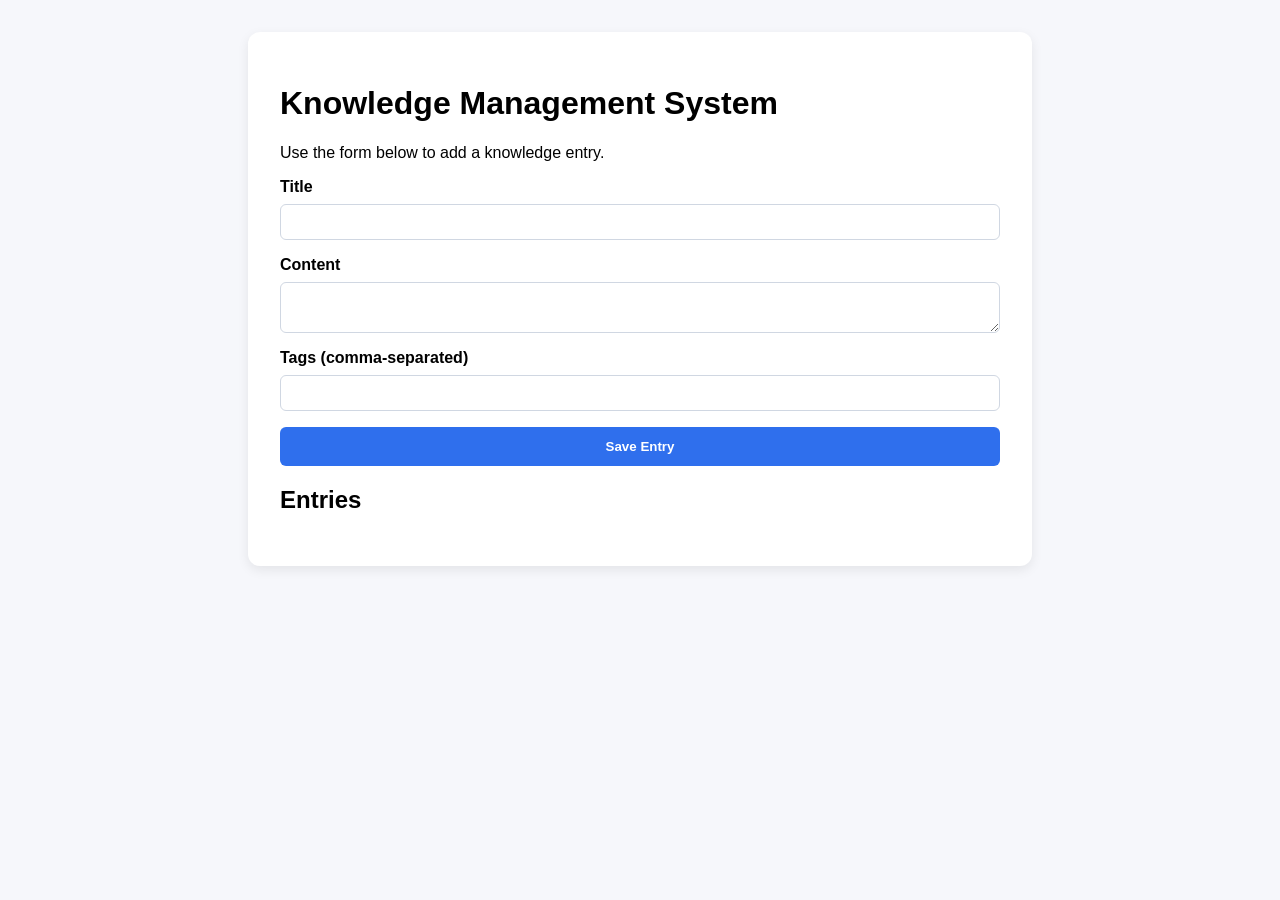
<file: web-app/index.html>
<!DOCTYPE html>
<html lang="en">
  <head>
    <meta charset="UTF-8" />
    <meta name="viewport" content="width=device-width, initial-scale=1.0" />
    <title>Knowledge Management System</title>
    <link rel="stylesheet" href="src/styles.css" />
  </head>
  <body>
    <main class="container">
      <h1>Knowledge Management System</h1>
      <p>Use the form below to add a knowledge entry.</p>
      <form id="entry-form">
        <label>
          Title
          <input type="text" id="title" required minlength="3" />
        </label>
        <label>
          Content
          <textarea id="content" required minlength="5"></textarea>
        </label>
        <label>
          Tags (comma-separated)
          <input type="text" id="tags" />
        </label>
        <button type="submit">Save Entry</button>
      </form>
      <section>
        <h2>Entries</h2>
        <ul id="entries"></ul>
      </section>
    </main>
    <script>
      const apiBase = "http://127.0.0.1:5000";
      const form = document.getElementById("entry-form");
      const entries = document.getElementById("entries");

      async function loadEntries() {
        const res = await fetch(`${apiBase}/entries`);
        const payload = await res.json();
        entries.innerHTML = "";
        payload.data.items.forEach((entry) => {
          const li = document.createElement("li");
          li.textContent = `${entry.title}: ${entry.content}`;
          entries.appendChild(li);
        });
      }

      form.addEventListener("submit", async (event) => {
        event.preventDefault();
        const title = document.getElementById("title").value;
        const content = document.getElementById("content").value;
        const tags = document.getElementById("tags").value.split(",").map((tag) => tag.trim()).filter(Boolean);

        await fetch(`${apiBase}/entry`, {
          method: "POST",
          headers: { "Content-Type": "application/json" },
          body: JSON.stringify({ title, content, tags }),
        });

        form.reset();
        await loadEntries();
      });

      loadEntries();
    </script>
  </body>
</html>
</file>
<file: web-app/src/styles.css>
body {
  font-family: Arial, sans-serif;
  background-color: #f6f7fb;
  margin: 0;
  padding: 0;
}

.container {
  max-width: 720px;
  margin: 2rem auto;
  background: #fff;
  padding: 2rem;
  border-radius: 12px;
  box-shadow: 0 4px 12px rgba(0, 0, 0, 0.08);
}

form {
  display: grid;
  gap: 1rem;
}

label {
  display: grid;
  gap: 0.5rem;
  font-weight: 600;
}

input,
textarea {
  padding: 0.6rem;
  border: 1px solid #d0d7e2;
  border-radius: 6px;
}

button {
  background: #2f6fed;
  color: #fff;
  border: none;
  padding: 0.75rem 1rem;
  border-radius: 6px;
  cursor: pointer;
  font-weight: 600;
}

button:hover {
  background: #275ccd;
}

ul {
  list-style: none;
  padding: 0;
}

li {
  padding: 0.75rem;
  border-bottom: 1px solid #eef0f4;
}
</file>
